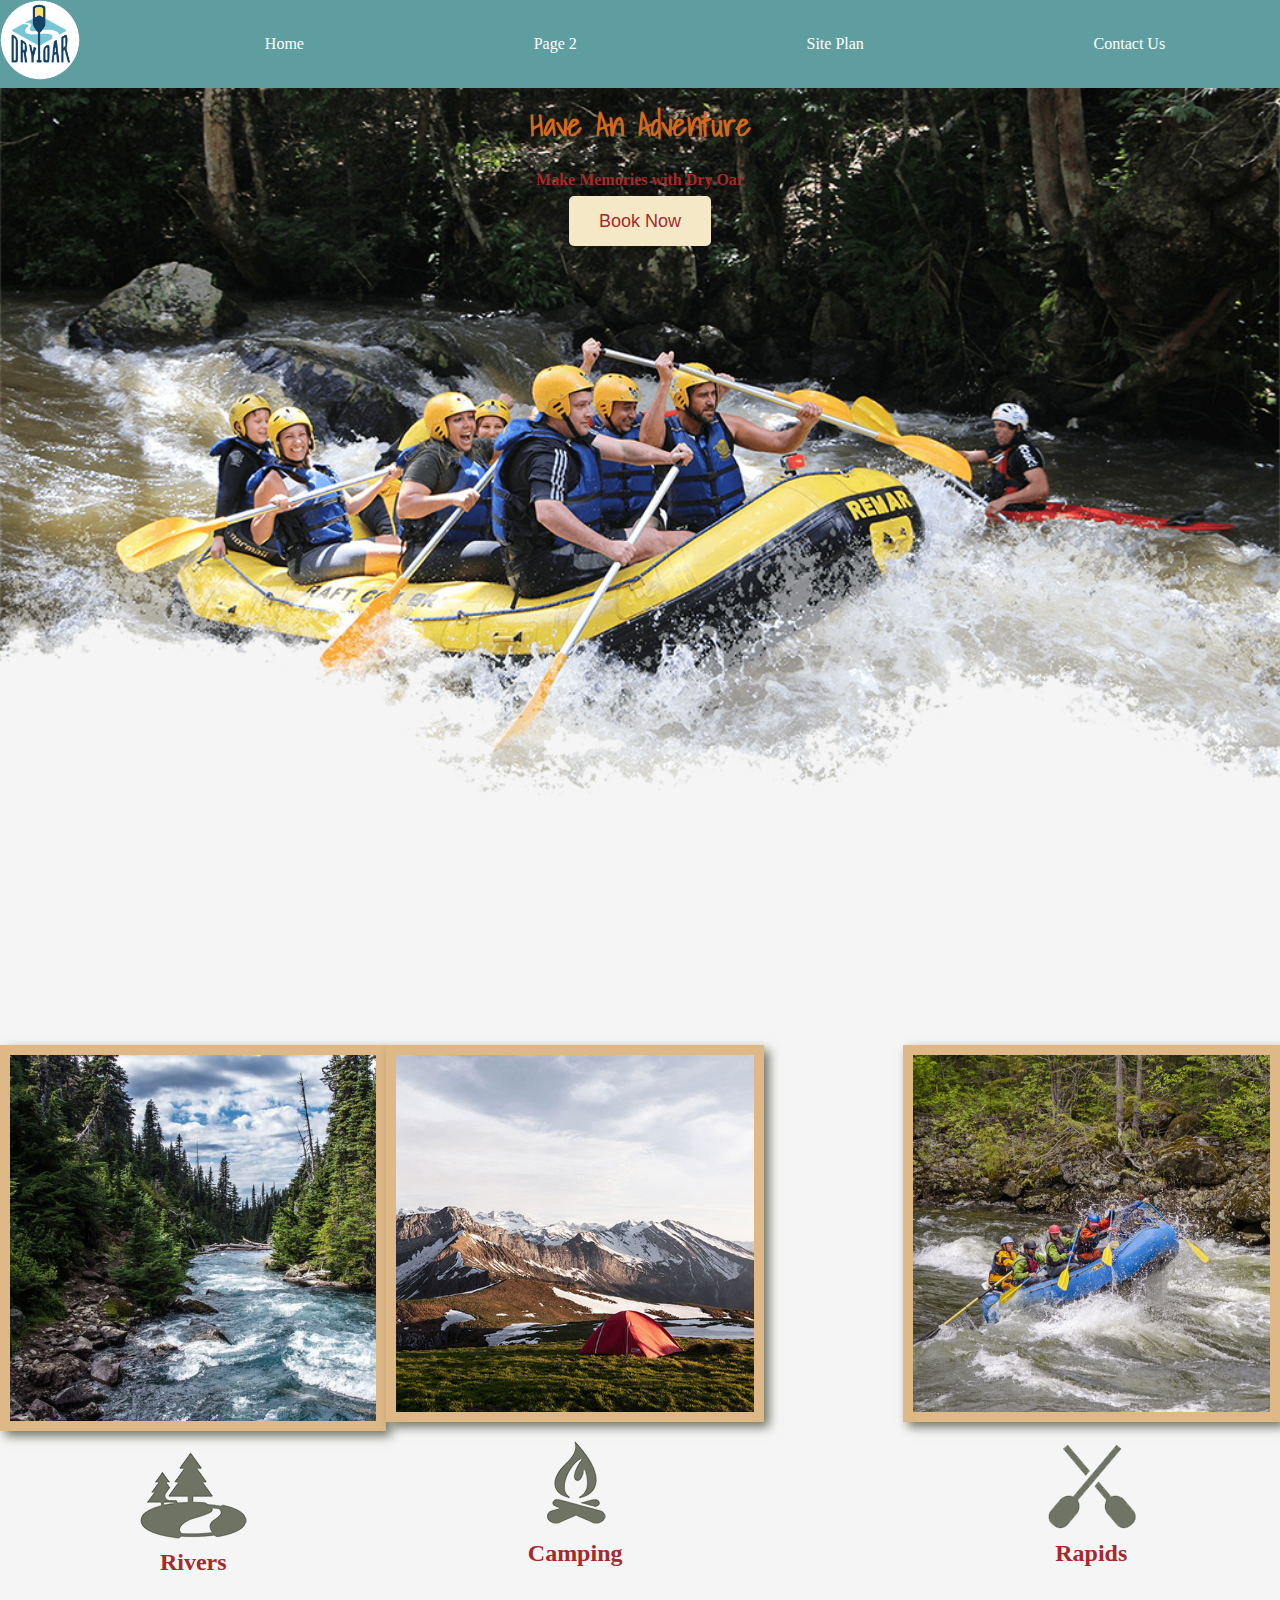
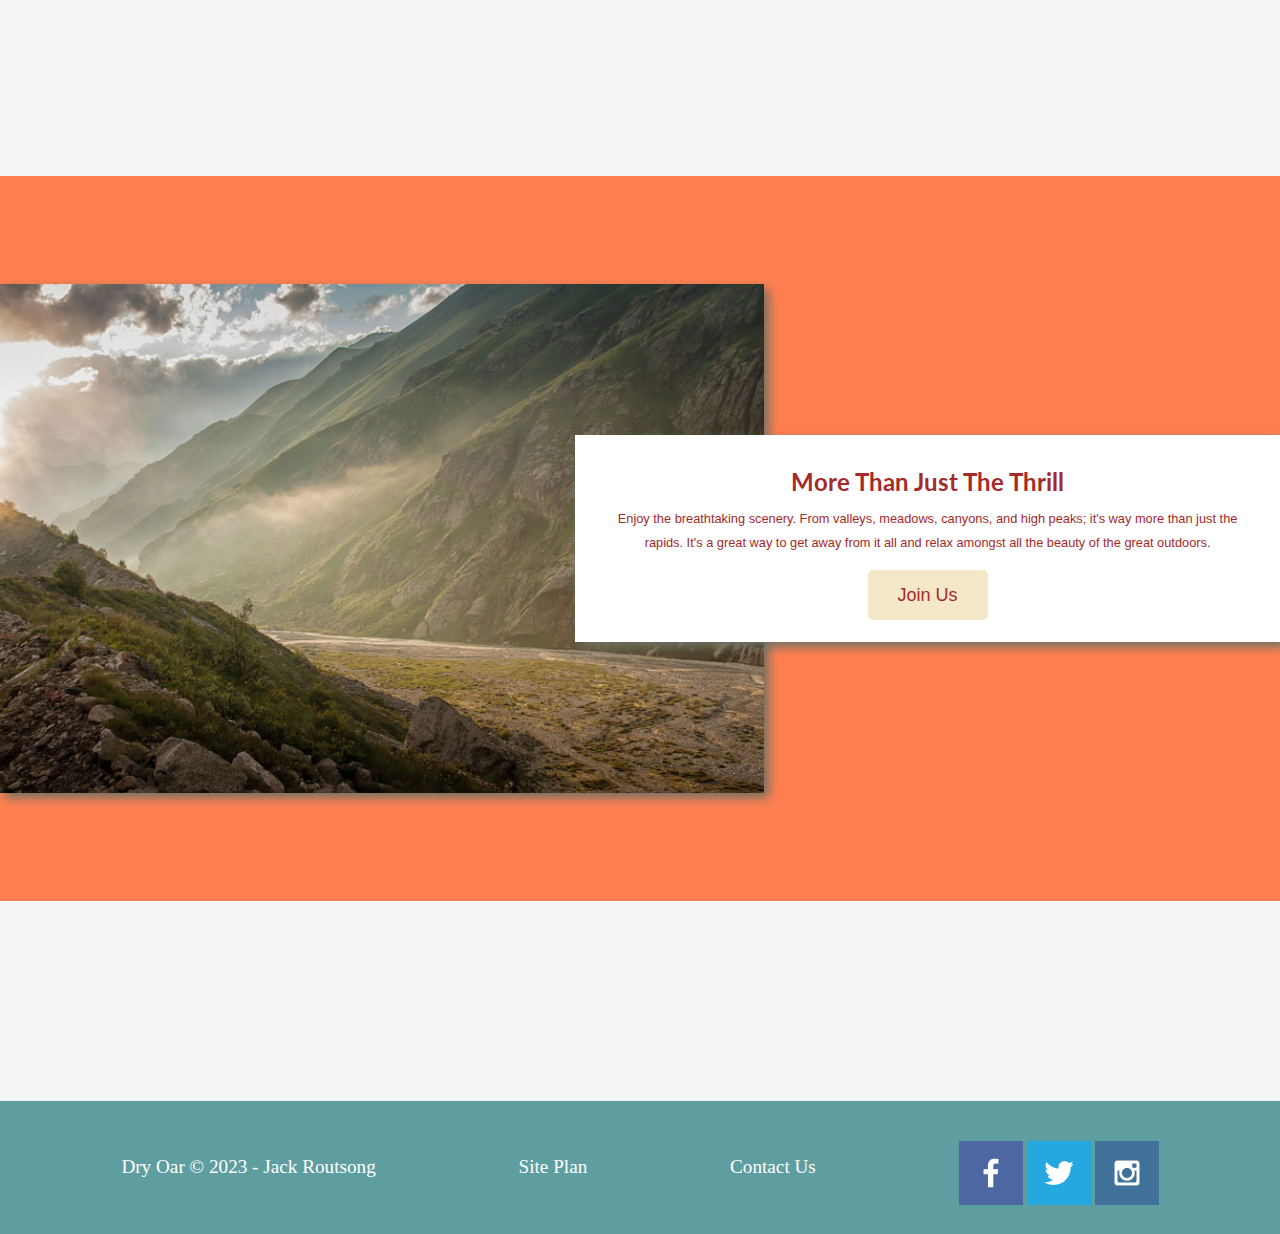
<file: wwr/index.html>
<!DOCTYPE html>
<html lang="en">
<head>
    <meta charset="UTF-8">
    <meta http-equiv="X-UA-Compatible" content="IE=edge">
    <meta name="viewport" content="width=device-width, initial-scale=1.0">
    <link rel="stylesheet" href="styles/style.css">
    <title>Home</title>
</head>
<body>
    <div id="content">
        <header>
            <a id="logo_link" href="index.html">
                <img class="logo" src="images/logo.png" alt="Dry Oar Logo">
            </a>
            <nav>
                <a href="index.html">Home</a>
                <a href="#">Page 2</a>
                <a href="site-plan-rafting.html">Site Plan</a>
                <a href="contactus.html">Contact Us</a>
            </nav>
        </header>
        <div id="hero">
            <div id="hero-box">
                <img id="hero-img" src="images/hero.png" alt="Joyful people">
            </div>
            <section id="hero-msg">
                <h1 class="home-title">Have An Adventure</h1>
                <h4>Make Memories with Dry Oar</h4>
                <div class="button-box">
                    <a class="book" href="contactus.html">Book Now</a>

                </div>
            </section>

        </div>
        <main class="home-grid">
            <section class="rivers-card">
                <img class="card-img" src="images/rivers.jpg" alt="river in forest">
                <img class="icon" src="images/river_icon.png" alt="river icon">
                <h2>Rivers</h2>
            </section>
            <section class="camping-card">
                <img class="card-img" src="images/camping.jpg" alt="tent in mountains">
                <img class="icon" src="images/fire_icon.png" alt="fire icon">
                <h2>Camping</h2>
            </section>
            <section class="rapids-card">
                <img class="card-img" src="images/rapids.jpg" alt="rafting boat">
                <img class="icon" src="images/oars.png" alt="oars icon">
                <h2>Rapids</h2>
            </section>
            <div id="background"></div>
            <img class="mountains" src="images/mountains.jpg" alt="Misty mountains">
            <section class="msg">
                <h2>More Than Just The Thrill</h2>
                <p>Enjoy the breathtaking scenery. From valleys, meadows, canyons, and high peaks; it's way more than just the rapids. It's a great way to get away from it all and relax amongst all the beauty of the great outdoors. </p>
                <a class='join' href="rivers.html">Join Us</a>
            </section>
        </main>
        <footer>
            <p>Dry Oar &copy; 2023 - Jack Routsong</p>
            <p><a href="site-plan-rafting.html">Site Plan</a></p>
            <p><a href="contactus.html">Contact Us</a></p>
            <div class="social">
                <a href="https://facebook.com" target="_blank">
                    <img src="images/facebook.png" alt="fb icon">
                </a>
                <a href="https://twitter.com" target="_blank">
                    <img src="images/twitter.png" alt="twitter icon">
                </a>
                <a href="https://instagram.com" target="_blank">
                    <img src="images/instagram.png" alt="instagram icon">
                </a>
            </div>
        </footer>
    </div>
</body>
</html>
</file>
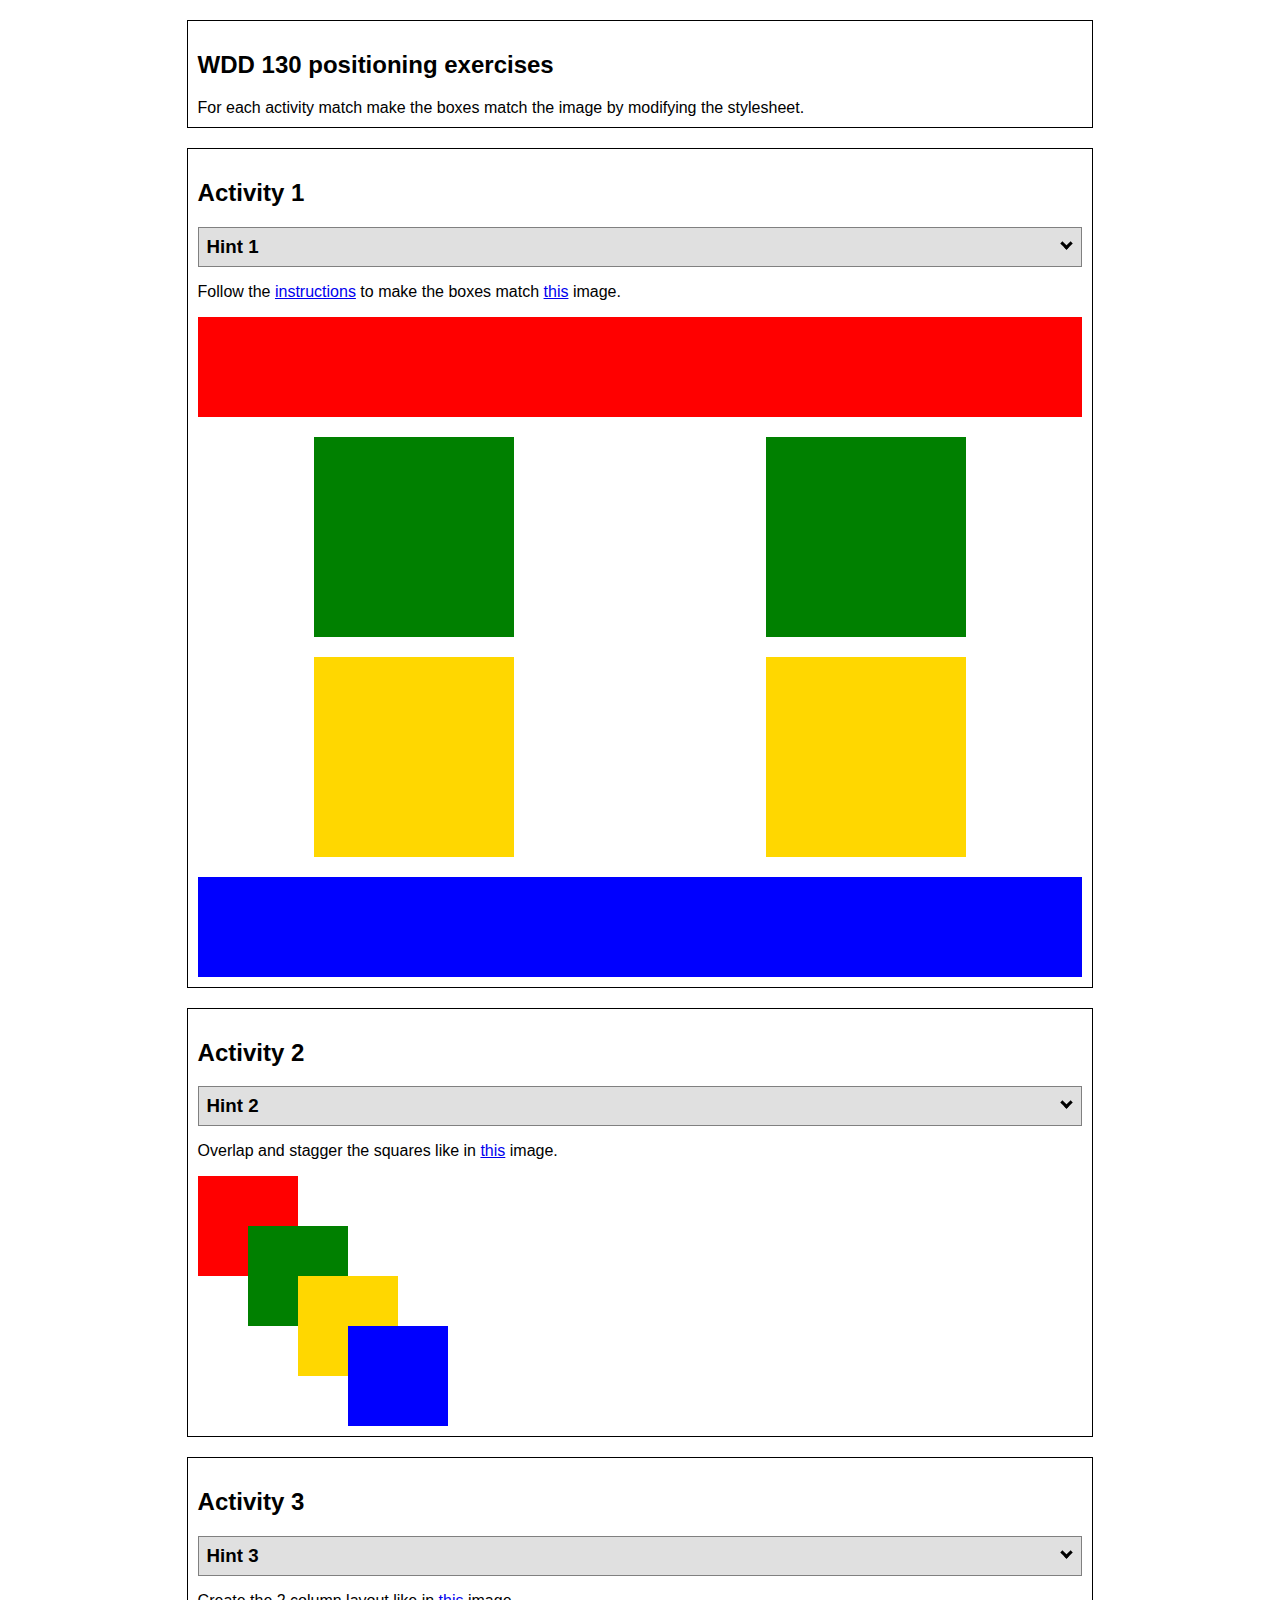
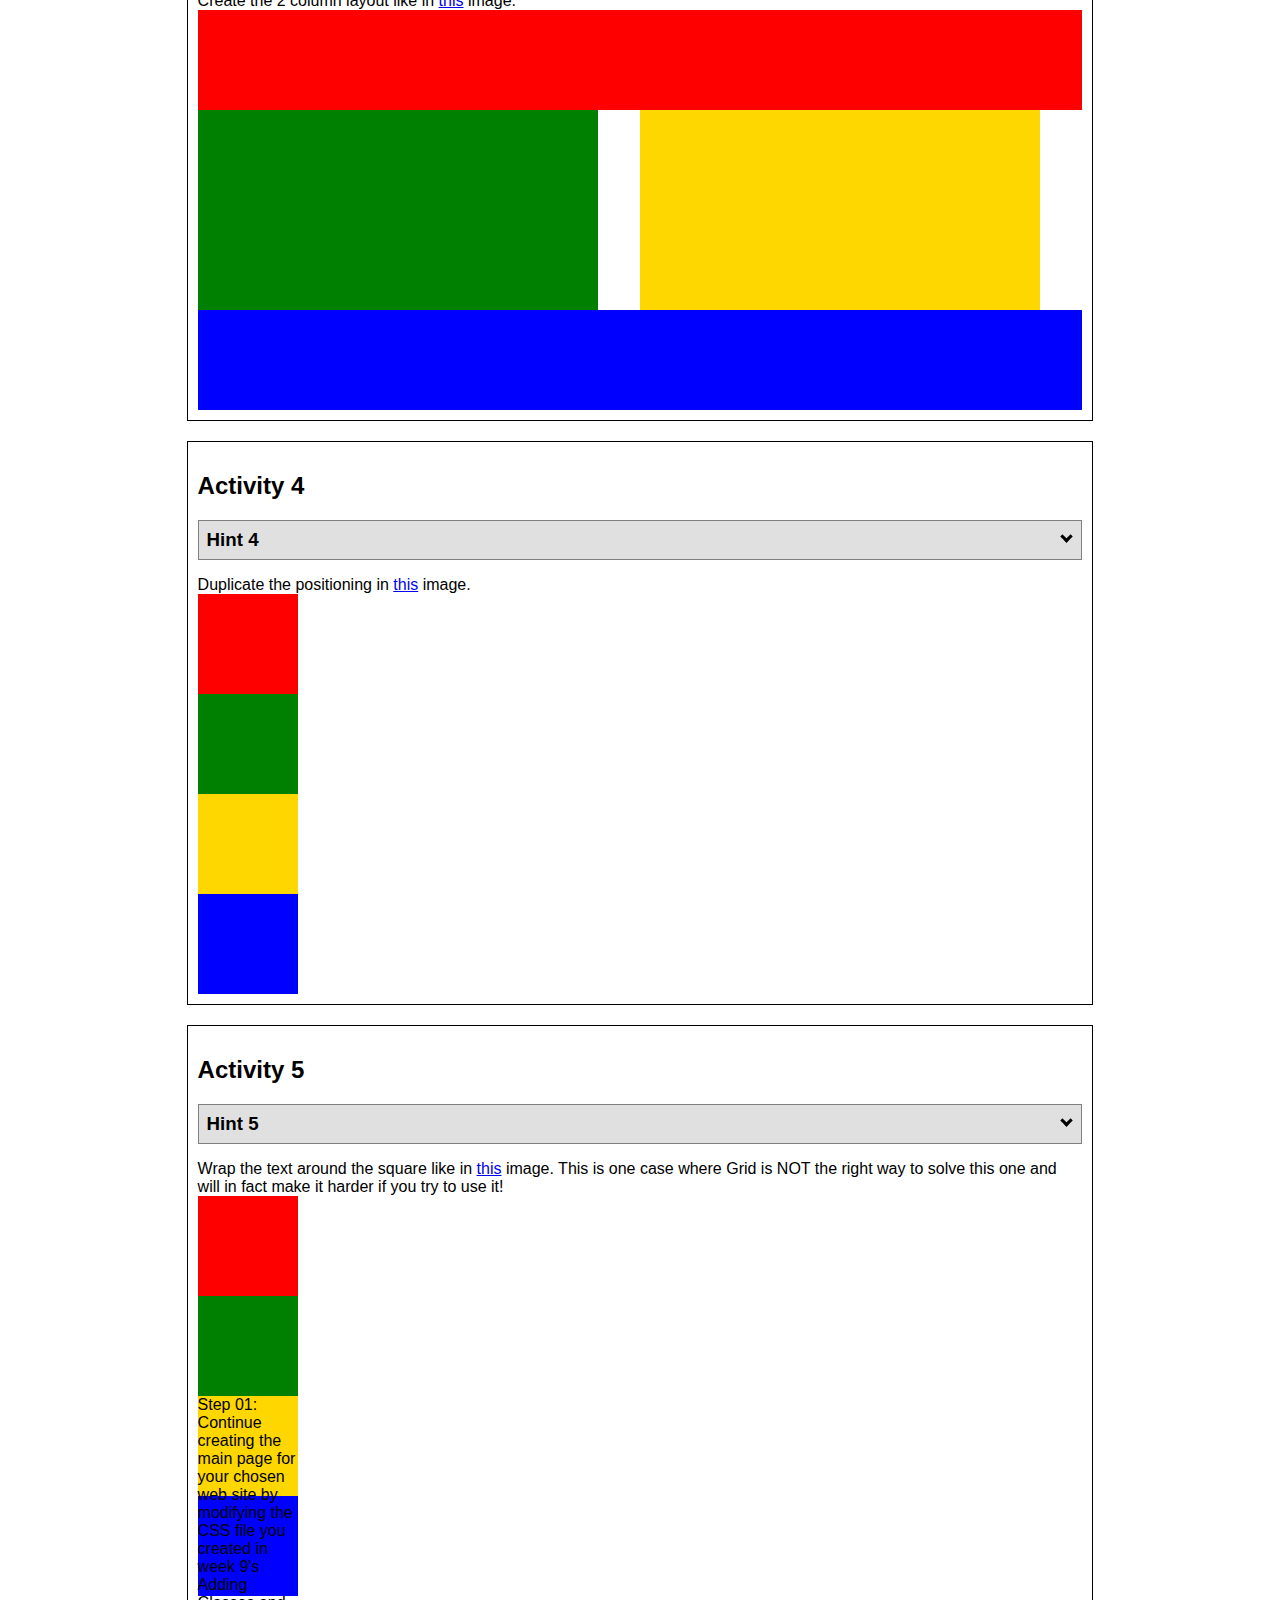
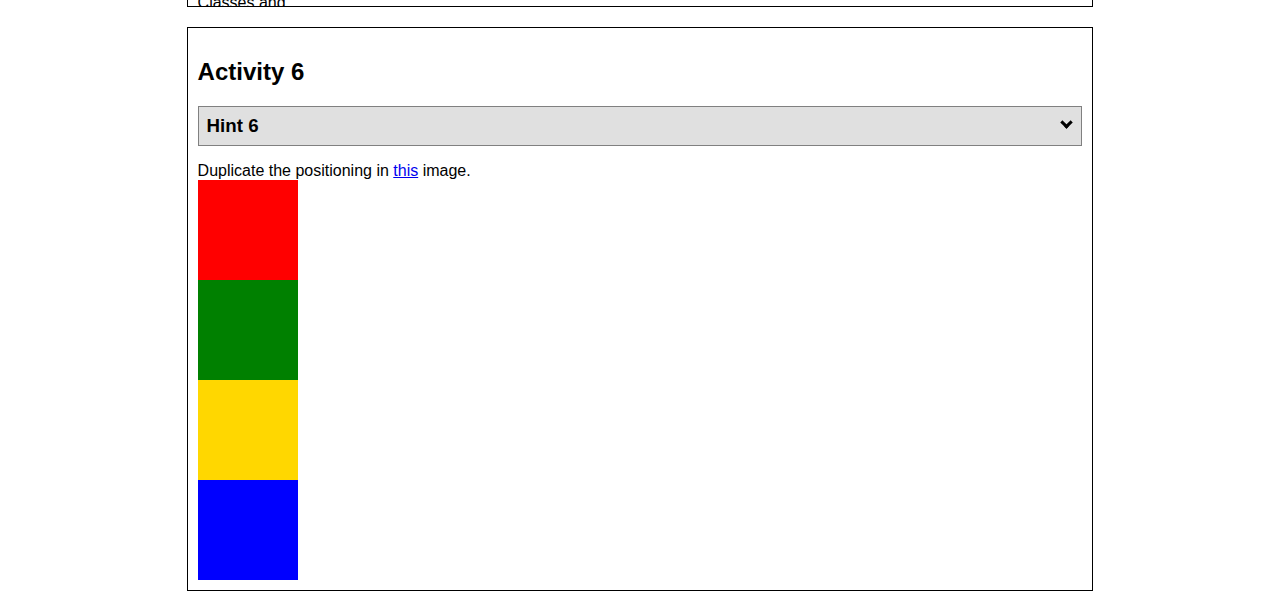
<file: positioning.html>
<!DOCTYPE html>
<html lang="en">
  <head>
    <!-- HTML - Name: positioning.html -->
    <title>Positioning Activity</title>
    <link rel="stylesheet" type="text/css" href="positionstyles.css" />
  </head>
  <body>
    <div class="activity">
      <h2>WDD 130 positioning exercises</h2>
      For each activity match make the boxes match the image by modifying the stylesheet.</div>
    <div class="activity">
      <h2>Activity 1</h2>
      <section class="hint"><input type="checkbox" ><i></i> <h3>Hint 1</h3><div><p>Check out the <a href="https://byui-wdd.github.io/wdd130/activities/w06-css-positioning.html" target="_blank">activity instructions</a> in Ilearn!</p></div></section>
      <p>Follow the <a href="https://byui-wdd.github.io/wdd130/activities/w06-css-positioning.html" target="_blank">instructions</a> to make the boxes match  <a href="https://byui-wdd.github.io/wdd130/images/example1.png" target="_blank">this</a> image.</p>
      <div class="content1" >
        <div class="red1" ></div>
        <div class="green1" ></div>
        <div class="green1" ></div>
        <div class="yellow1"></div>
        <div class="yellow1"></div>
        <div class="blue1"></div>
      </div>
    </div>
    <div class="activity">
      <h2>Activity 2</h2>
      <section class="hint"><input type="checkbox" > <h3>Hint 2</h3><i></i><div>
      <ul>
      <li>grid-template-columns: 50px 50px 50px 50px 50px </li></ul></div></section>
      <p>Overlap and stagger the squares like in <a href="https://byui-wdd.github.io/wdd130/images/example2.png" target="_blank">this</a> image.</p>
      <div class="content2" >
        <div class="red2" ></div>
        <div class="green2" ></div>
        <div class="yellow2"></div>
        <div class="blue2"></div>
      </div>
    </div>
    <div class="activity">
      <h2>Activity 3</h2>
      <section class="hint"><input type="checkbox" > <h3>Hint 3</h3><i></i><div><p>This one is going to be best solved with CSS Grid. Remember to make the boxes the right width first...then start moving them around. </p><h4>Properties used:</h4><ul><li>display:grid;</li><li>grid-template-columns:</li><li>grid-column-gap:</li>
        <li>grid-column:</li>  </ul></div></section>
      Create the 2 column layout like in <a href="https://byui-wdd.github.io/wdd130/images/example3.png" target="_blank">this</a>  image.
      <div class="content3" >
        <div class="red3" ></div>
        <div class="green3" ></div>
        <div class="yellow3"></div>
        <div class="blue3"></div>
      </div>
    </div>
    <div class="activity">
      <h2>Activity 4</h2>
      <section class="hint"><input type="checkbox" > <h3>Hint 4</h3><i></i><div><p>For the others we have been primarily concerned with width. For this one you will need to adjust height as well. </p><h4>Properties used:</h4><ul><li>display:grid;</li><li>grid-template-columns:</li><li>grid-row:</li></ul></div></section>
      Duplicate the positioning in <a href="https://byui-wdd.github.io/wdd130/images/example4.png" target="_blank">this</a> image. 
      <div class="content4" >
        <div class="red4" ></div>
        <div class="green4" ></div>
        <div class="yellow4"></div>
        <div class="blue4"></div>
      </div>
    </div>

    <div class="activity">
      <h2>Activity 5</h2>
      <section class="hint"><input type="checkbox" > <h3>Hint 5</h3><i></i><div><p>Grid is <strong>not</strong> the right way to do this.  In fact there is only one way to really do that...and that is with float. Remember that we float the thing we want the text to wrap around.  Also remember to start by making all the shapes the right size and shape.</p><h4>Properties used:</h4><ul><li>float: left;</li></ul></div></section>
      Wrap the text around the square like in <a href="https://byui-wdd.github.io/wdd130/images/example5.png" target="_blank">this</a> image. This is one case where Grid is NOT the right way to solve this one and will in fact make it harder if you try to use it!
      <div class="content5" >
        <div class="red5" ></div>
        <div class="green5" ></div>
        <div class="yellow5">Step 01: Continue creating the main page for your chosen web site by modifying the CSS file you created in week 9's Adding Classes and IDs to Your Website assignment. This week, you will position all of the content on your main page using the CSS positioning techniques taught in KhanAcademy. When you are done, your webpage layout should reflect what you outlined in the wireframe you designed in the assignment Your Own Site Diagram and Wireframe in week 3. <br />
          If you have changed your mind on how you want the content of your main page laid out, take an opportunity to update your wireframe before completing this assignment (it is much easier to experiment with different layouts in a wireframe than it is to do so by modifying the CSS). Also, if you find that you are having trouble with using CSS positioning, feel free to review the concepts at the learn layout site: http://learnlayout.com/. You should be able to apply these principles to your site. For futher help, refer back to the Max Design site used in the beginning of the course for an example of how to implement your site design.</div>
        <div class="blue5"></div>
      </div>
    </div>
    <div class="activity">
      <h2>Activity 6</h2>
      <section class="hint"><input type="checkbox" > <h3>Hint 6</h3><i></i><div><p>This one is all about visualizing the grid behind the layout. If you are having a hard time doing that first: all the sizes are even multiples of 100, and second here is another example with the lines drawn: <a href="https://byui-wdd.github.io/wdd130/images/example6-hint.png" target="_blank">example 6 with lines</a>. For this one you will find it easiest if you use px for the column width. You can also use <kbd>z-index</kbd> to control the element layering.    </p><h4>Properties used:</h4><ul><li>display:grid;</li><li>grid-template-columns:</li><li>grid-column:</li><li>grid-row:</li><li><a href="https://www.w3schools.com/cssref/pr_pos_z-index.asp" target="_blank">z-index:</a></li></ul></div></section>
      Duplicate the positioning in <a href="https://byui-wdd.github.io/wdd130/images/example6.png" target="_blank">this</a> image.
      <div class="content6" >
        <div class="red6" ></div>
        <div class="green6" ></div>
        <div class="yellow6"></div>
        <div class="blue6"></div>
      </div>
    </div>
  </body>
</html>
</file>
<file: wwr/styles/style.css>
@import url('https://fonts.googleapis.com/css2?family=IM+Fell+French+Canon&family=Lato&family=Shadows+Into+Light:ital,wght@0,400;0,700;1,400&display=swap');

header {
    background-color: cadetblue;
    display: grid;
    grid-template-columns: 150px auto;
}

footer {
    background-color: cadetblue;
    color: white;
    padding: 25px 50px;
    margin-top: 200px;
    display: flex;
    justify-content: space-around;
    align-items: center;
}
footer a {
    color: white;
    text-decoration: none;
}
footer a:hover{
    color: fuchsia;
}
footer p {
    font-size: 1.2em;
}
footer p a:hover {
    text-decoration: underline;
}
footer .social img {
    padding-top: 15px;
}

body {
    background-color: whitesmoke;
    padding: 0;
    margin: 0;
}

.home-title {
    font-family: 'Shadows Into Light', sans-serif;
    font-size: 2em;
    color: chocolate;
    margin-top: 10px;
}

#content {
    max-width: 1600px;
    margin: 0 auto;
}

h2 {
    color: brown;
    margin: 0;
}

nav {
    display: flex;
    justify-content: space-around;
}

nav a {
   text-align: center; 
   color: white;
   text-decoration: none;
   padding: 35px;
}

nav a:hover {
    background-color: cadetblue;
    color: fuchsia;
}

#hero-msg h1, #hero-msg h4 {
    text-align: center;
}

.button-box {
    text-align: center;
}

main section {
    text-align: center;
}
main section img {
    box-sizing: border-box;
}

#background {
    height: 725px;
    background-color: coral;
}

.book, .join {
    background-color: rgb(245, 232, 199);
    color: brown;
    text-decoration: none;
    font-family: 'IM Fell French Canon', sans-serif;
    font-size: 18px;
    padding: 15px 30px;
    margin-top: 50px;
    border-radius: 5px;
}

.book:hover, .join:hover {
    background-color: darksalmon;
    color: purple;
}

.msg {
    background-color: white;
    font-family: 'Lato', sans-serif;
    line-height: 1.5em;
    padding: 35px;
}
.msg h2 {
    color: brown;
}
.msg p {
    color: brown;
    font-family: 'IM Fell French Canon', sans-serif;
    font-size: .8em;
    padding-bottom: 15px;
}

h4 {
    color: brown;
}

.logo {
    width: 80px;
}

.icon {
    padding-top: 10px;
}

#hero {
    display: grid;
    grid-template-columns: 1fr 3fr 1fr;
    margin-top: -100px;
}

#hero-box {
    grid-column: 1/4;
    grid-row: 1/3;
    z-index: -1;
}

#hero-msg {
    grid-column: 2/3;
    grid-row: 1/2;
    margin-top: 100px;
}

#hero-img {
    width: 100%;
}

#logo-link {
    padding-top: 5px;
    justify-self: center;
    align-self: center;
}

.card-img {
    border: 10px solid burlywood;
    transition: transform .5s;
    box-shadow: 5px 5px 10px #6f7364;
}

.card-img:hover {
    opacity: .6;
    transform: scale(1.1);
}

.home-grid {
    display: grid;
    grid-template-columns: 10fr;
}

.msg {
    grid-column: 6/10;
    grid-row: 6/7;
    box-shadow: 5px 5px 10px #6f7364;
}

#background {
    grid-column: 1/11;
    grid-row: 4/9;
}

.rivers-card, .camping-card, .rapids-card {
    margin: 200px 0;
}

.card-img, .mountains {
    width: 100%;
}

.rivers-card {
    grid-column: 2/4;
    grid-row: 2/3;
}

.camping-card {
    grid-column: 5/7;
    grid-row: 2/3;
}

.rapids-card {
    grid-column: 8/10;
    grid-row: 2/3;
}

.mountains {
    grid-column: 2/7;
    grid-row: 5/8;
    box-shadow: 5px 5px 10px #6f7364;
}



@media screen and (max-width: 900px) {
    #hero, .home-grid {
        display: block;
        height: auto;
    }
    nav, footer {
        flex-direction: column;
    }
    nav a {
        display: block;
        padding: 15px;
    }
    #hero {
        margin-top: 0;
    }
    #hero-msg {
        margin-top: 0;
    }
    #hero-msg h4 {
        display: none;
    }
    .home-title {
        font-size: 25px;
        color: #6f7364;
    }
    .rivers-card, .camping-card, .rapids-card { 
        margin: 50px auto;
        width: 60%;
    }
    #background {
        display: none;
    }
    .mountains, .msg {
        width: 80%;
        display: block;
        margin: 0 auto;
    }
    footer {
        margin-top: 25px;
    }
}
</file>
<file: positionstyles.css>
/* CSS - Name: "positionstyles.css" */
/* Activity 1 styles */
.content1 {
  /* This is the parent of the activity 1 boxes. */
  display: grid;
  grid-template-columns: 1fr 1fr;
  justify-items: center;
  grid-gap: 20px;
}
.red1 { 
  width: 100%; 
  height: 100px; 
  background-color: red;
  grid-column: 1/3;

} 
.green1 {
  width: 200px; 
  height: 200px; 
  background-color: green; 

} 
.yellow1 {
  width: 200px; 
  height: 200px; 
  background-color: gold; 
} 
.blue1 {
  width: 100%; 
  height: 100px; 
  background-color: blue; 
  grid-column: 1/3;
} 
/* Activity 2 styles */ 
.content2 {
  /* This is the parent of the activity 2 boxes. */
  display: grid;
  grid-template-rows: 50px, 50px, 50px, 50px, 50px;
  grid-template-columns: 50px 50px 50px 50px 50px;
}
.red2 {
  width: 100px; 
  height: 100px; 
  background-color: red; 
  grid-area: 1 / 1 / 3 / 3;
} 
.green2 { 
  width: 100px; 
  height: 100px; 
  background-color: green;
  grid-area: 2 / 2 / 4 / 4;
} 
.yellow2 {
  width: 100px; 
  height: 100px; 
  background-color: gold; 
  grid-area: 3 / 3 / 5 / 5;
} 
.blue2 {
  width: 100px; 
  height: 100px; 
  background-color: blue; 
  grid-area: 4 / 4 / 6 / 6;
} 
/* Activity 3 styles */ 
.content3 {
  /* This is the parent of the activity 3 boxes. */
  display: grid;
  grid-template-columns: 1fr 1fr;
}
.red3 {
  width: 100%; 
  height: 100px; 
  background-color: red; 
  grid-column: 1 / 3;
} 
.green3 {
  width: 400px; 
  height: 200px; 
  background-color: green;
} 
.yellow3 {
  width: 400px; 
  height: 200px; 
  background-color: gold; 
} 
.blue3 {
  width: 100%;
  height: 100px; 
  background-color: blue; 
  grid-column: 1 / 3;
} 
/* Activity 4 styles */ 
.content4 {
  /* This is the parent of the activity 4 boxes. */
  height: 400px;
}
.red4 {
  width: 100px; 
  height: 100px; 
  background-color: red; 
} 
.green4 {
  width: 100px; 
  height: 100px; 
  background-color: green; 
} 
.yellow4 {
  width: 100px; 
  height: 100px; 
  background-color: gold; 
} 
.blue4 {
  width: 100px; 
  height: 100px; 
  background-color: blue; 
} 
/* Activity 5 styles */ 
.content5 {
  /* This is the parent of the activity 5 boxes. */
  height: 400px;
}
.red5 { 
  width: 100px; 
  height: 100px; 
  background-color: red; 
} 
.green5 { 
  width: 100px; 
  height: 100px; 
  background-color: green; 

} 
.yellow5 {
  width: 100px; 
  height: 100px; 
  background-color: gold; 

} 
.blue5 {
  width: 100px; 
  height: 100px; 
  background-color: blue; 
} 
/* Activity 6 styles */ 
.content6 {
  /* This is the parent of the activity 6 boxes. */
}
.red6 {
  width: 100px; 
  height: 100px; 
  background-color: red; 
} 
.green6 {
  width: 100px; 
  height: 100px; 
  background-color: green; 
} 
.yellow6 {
  width: 100px; 
  height: 100px; 
  background-color: gold; 
} 
.blue6 {
  width: 100px; 
  height: 100px; 
  background-color: blue; 
} 


/* Do not make any changes below here */
.activity {
  width: 70%; 
  margin: 20px auto; 
  font-family: Arial, sans-serif; 
  border: 1px solid black; 
  padding: 10px; 
  clear:both; 
  overflow: auto;
} 

.hint {
  border: 1px solid grey;
  background: #e0e0e0;
  padding: .5em;
  position: relative;
  margin: 1em 0;
}
.hint h3 {
  margin: 0;
}
.hint:hover {
  background: #d0d0d0;
}
.hint > div {
  display: none;
}

.hint input[type=checkbox] {
  position: absolute;
  width: 100%;
  height: 100%;
  opacity: 0;
  z-index: 1;
  cursor: pointer;
}

.hint input[type=checkbox]:checked ~ div {
  display: block;
}

.hint i {
  position: absolute;
  transform: translate(-6px, 0);
  margin-top: 16px;
  right: 10px;
  top: -3px;
}
.hint i:before, .hint i:after {
  content: "";
  position: absolute;
  background-color: black;
  width: 3px;
  height: 9px;
}
.hint i:before {
  transform: translate(2px, 0) rotate(45deg);
}
.hint i:after {
  transform: translate(-2px, 0) rotate(-45deg);
}

.hint input[type=checkbox]:checked ~ i:before {
  transform: translate(-2px, 0) rotate(45deg);
}
.hint input[type=checkbox]:checked ~ i:after {
  transform: translate(2px, 0) rotate(-45deg);
}
.hint a {
  position: relative;
  z-index: 1;
}
</file>
